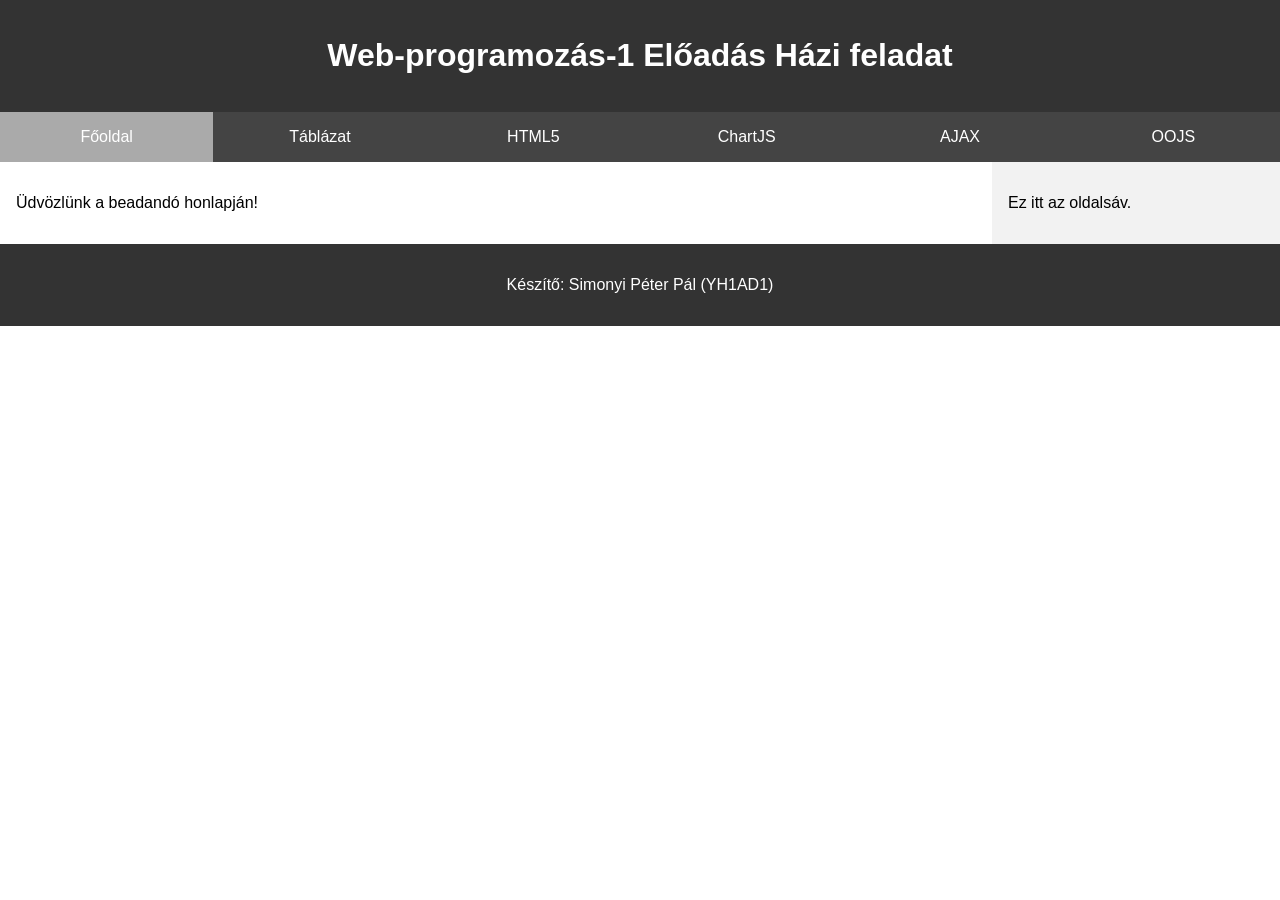
<file: index.html>
<!DOCTYPE html>
<html lang="hu">
<head>
  <meta charset="UTF-8">
  <meta name="viewport" content="width=device-width, initial-scale=1.0">
  <title>Webprogramozás 1 - Beadandó</title>
  <link rel="stylesheet" href="style.css">
</head>
<body>

  <header>
    <h1>Web-programozás-1 Előadás Házi feladat</h1>
  </header>

  <nav>
    <ul>
      <li><a href="index.html" class="active">Főoldal</a></li>
      <li><a href="tabla.html">Táblázat</a></li>
      <li><a href="html5.html">HTML5</a></li>
      <li><a href="chartjs.html">ChartJS</a></li>
      <li><a href="ajax.html">AJAX</a></li>
      <li><a href="oojs.html">OOJS</a></li>
    </ul>
  </nav>


  <aside>
    <p>Ez itt az oldalsáv.</p>
  </aside>

  <main id="content">
    <p>Üdvözlünk a beadandó honlapján!</p>
  </main>

  <footer class="bg-dark text-white text-center py-3 mt-auto">
    <p>Készítő: Simonyi Péter Pál (YH1AD1)</p>
  </footer>

  <script src="script.js"></script>
</body>
</html>
</file>
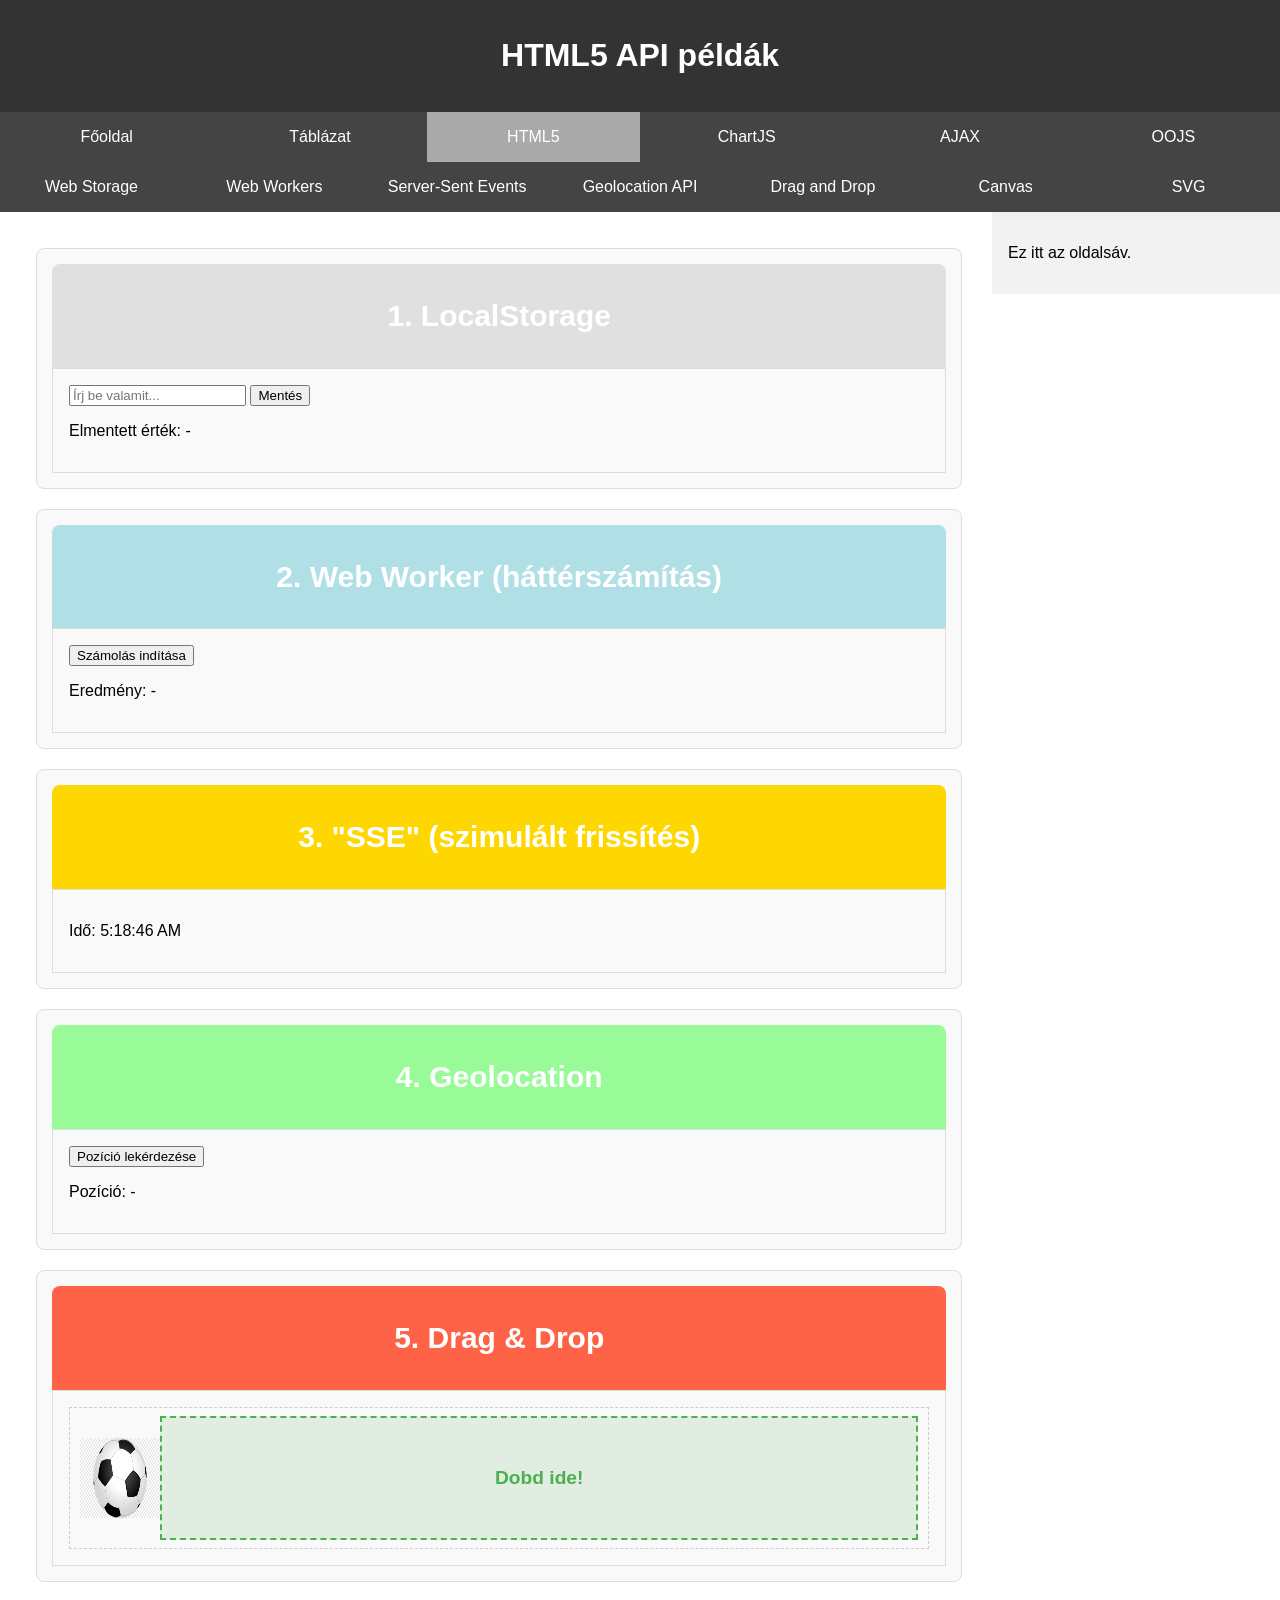
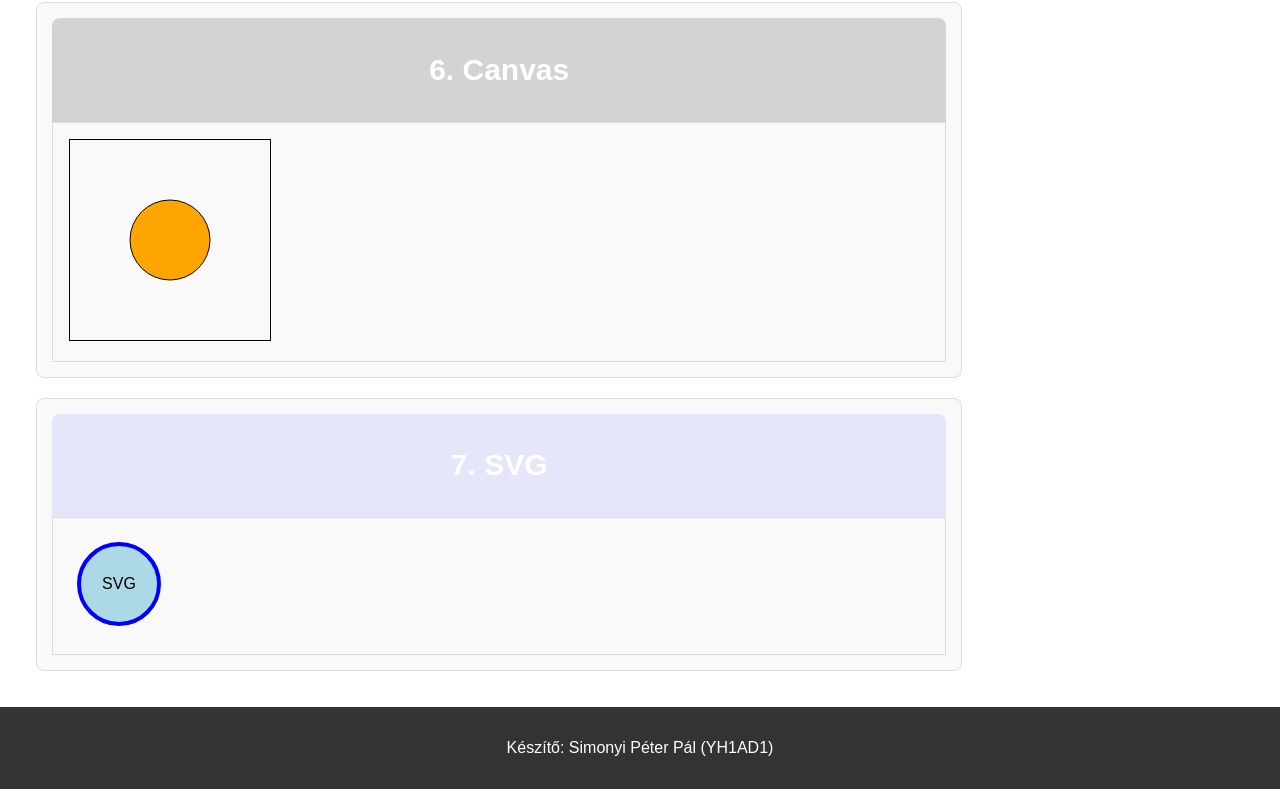
<file: html5.html>
<!DOCTYPE html>
<html lang="hu">
<head>
  <meta charset="UTF-8">
  <title>HTML5 API-k</title>
  <link rel="stylesheet" href="style.css">
  <script defer src="html5.js"></script>
</head>
<body>

  <header>
    <h1>HTML5 API példák</h1>
  </header>

  <nav>
    <ul>
      <li><a href="index.html">Főoldal</a></li>
      <li><a href="tabla.html">Táblázat</a></li>
      <li><a href="html5.html" class="active">HTML5</a></li>
      <li><a href="chartjs.html">ChartJS</a></li>
      <li><a href="ajax.html">AJAX</a></li>
      <li><a href="oojs.html">OOJS</a></li>
    </ul>
  </nav>

  <nav id="submenu">
    <ul>
      <li><a href="#webStorage">Web Storage</a></li>
      <li><a href="#webWorkers">Web Workers</a></li>
      <li><a href="#sse">Server-Sent Events</a></li>
      <li><a href="#geolocation">Geolocation API</a></li>
      <li><a href="#dragDrop">Drag and Drop</a></li>
      <li><a href="#canvas">Canvas</a></li>
      <li><a href="#svg">SVG</a></li>
    </ul>
  </nav>

  <aside>
    <p>Ez itt az oldalsáv.</p>
  </aside>
  
  <main>
    <div class="task-container" id="webStorage">
      <div class="task-header" style="background-color: #E0E0E0;">
        <h2>1. LocalStorage</h2>
      </div>
      <div class="task-body">
        <input id="storageInput" placeholder="Írj be valamit...">
        <button onclick="saveToStorage()">Mentés</button>
        <p>Elmentett érték: <span id="storageResult">-</span></p>
      </div>
    </div>

    <div class="task-container" id="webWorkers">
      <div class="task-header" style="background-color: #B0E0E6;">
        <h2>2. Web Worker (háttérszámítás)</h2>
      </div>
      <div class="task-body">
        <button onclick="startWorker()">Számolás indítása</button>
        <p>Eredmény: <span id="workerResult">-</span></p>
      </div>
    </div>

    <div class="task-container" id="sse">
      <div class="task-header" style="background-color: #FFD700;">
        <h2>3. "SSE" (szimulált frissítés)</h2>
      </div>
      <div class="task-body">
        <p>Idő: <span id="sseClock">--:--:--</span></p>
      </div>
    </div>

    <div class="task-container" id="geolocation">
      <div class="task-header" style="background-color: #98FB98;">
        <h2>4. Geolocation</h2>
      </div>
      <div class="task-body">
        <button onclick="getLocation()">Pozíció lekérdezése</button>
        <p id="locationResult">Pozíció: -</p>
      </div>
    </div>
    
    <div class="task-container" id="dragDrop">
      <div class="task-header" style="background-color: #FF6347;">
        <h2>5. Drag & Drop</h2>
      </div>
      <div class="task-body">
        <div id="dragZone">
          <img id="dragImg" src="ball.png" draggable="true" alt="kép" width="100" height="100">
          <div id="dropZone">Dobd ide!</div>
        </div>
      </div>
    </div>
    

    <div class="task-container" id="canvas">
      <div class="task-header" style="background-color: #D3D3D3;">
        <h2>6. Canvas</h2>
      </div>
      <div class="task-body">
        <canvas id="myCanvas" width="200" height="200" style="border:1px solid #000;"></canvas>
      </div>
    </div>

    <div class="task-container" id="svg">
      <div class="task-header" style="background-color: #E6E6FA;">
        <h2>7. SVG</h2>
      </div>
      <div class="task-body">
        <svg width="200" height="100">
          <circle cx="50" cy="50" r="40" stroke="blue" stroke-width="4" fill="lightblue" />
          <text x="50" y="55" text-anchor="middle" fill="black">SVG</text>
        </svg>
      </div>
    </div>
  </main>
  
  <footer class="bg-dark text-white text-center py-3 mt-auto">
    <p>Készítő: Simonyi Péter Pál (YH1AD1)</p>
  </footer>

</body>
</html>
</file>
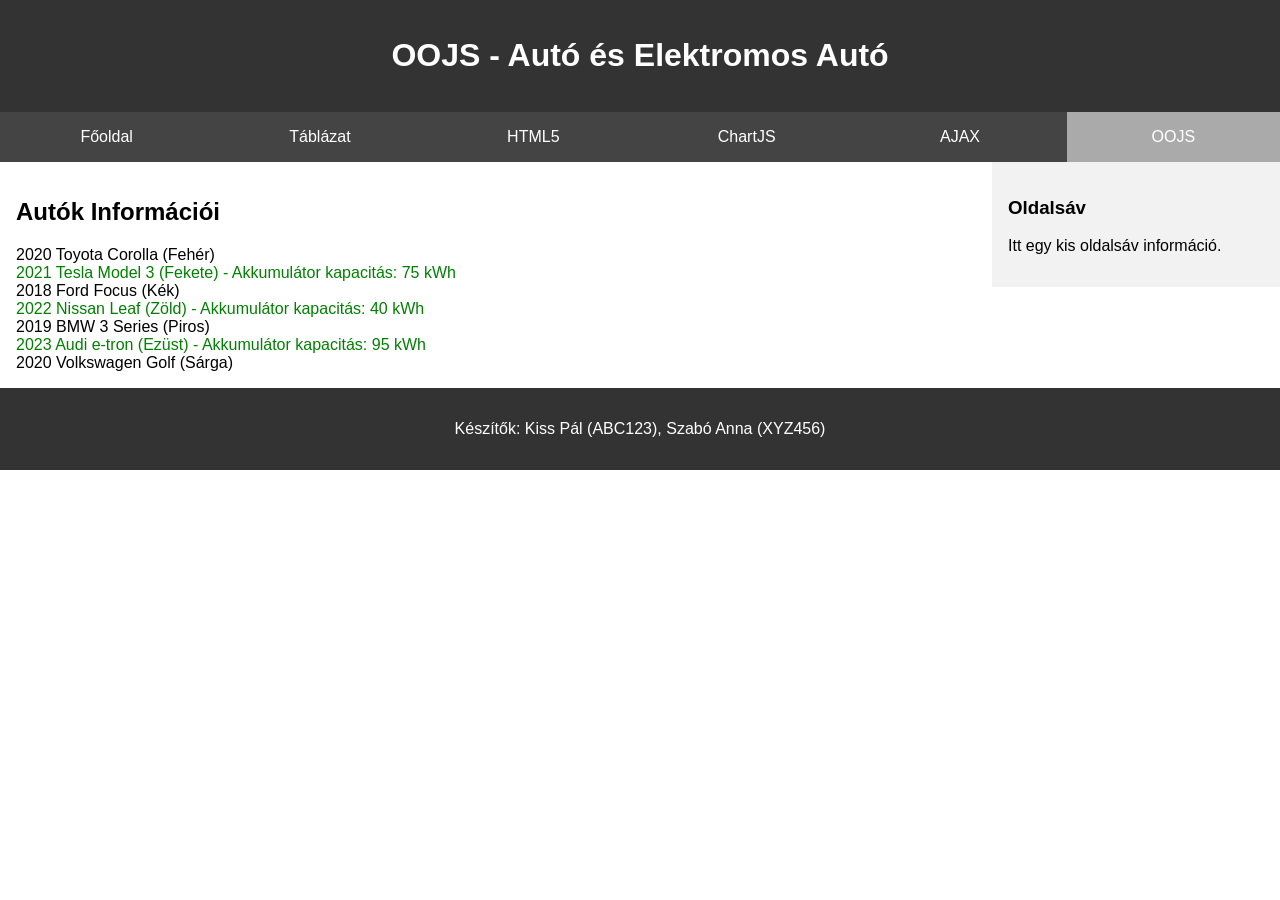
<file: oojs.html>
<!DOCTYPE html>
<html lang="hu">
<head>
    <meta charset="UTF-8">
    <title>OOJS - Autó Példa</title>
    <link rel="stylesheet" href="style.css">
    <script src="oojs.js" defer></script>
</head>
<body>
    <header>
        <h1>OOJS - Autó és Elektromos Autó</h1>
    </header>

    <nav>
        <ul>
            <li><a href="index.html">Főoldal</a></li>
            <li><a href="tabla.html">Táblázat</a></li>
            <li><a href="html5.html">HTML5</a></li>
            <li><a href="chartjs.html">ChartJS</a></li>
            <li><a href="ajax.html">AJAX</a></li>
            <li><a href="oojs.html" class="active">OOJS</a></li> 
        </ul>
    </nav>

    <aside>
        <h3>Oldalsáv</h3>
        <p>Itt egy kis oldalsáv információ.</p>
    </aside>

    <main>
        <h2>Autók Információi</h2>
        <div id="car-list"></div>
    </main>

    <footer>
        <p>Készítők: Kiss Pál (ABC123), Szabó Anna (XYZ456)</p>
    </footer>

    <script>
        // JavaScript a navbar aktív link kezelésére
        document.addEventListener("DOMContentLoaded", function () {
            const currentPage = window.location.pathname.split("/").pop(); 
            const menuLinks = document.querySelectorAll("nav ul li a");
            
            menuLinks.forEach(link => {
                if (link.getAttribute("href") === currentPage) {
                    link.classList.add("active");
                }
            });
        });
    </script>
</body>
</html>
</file>
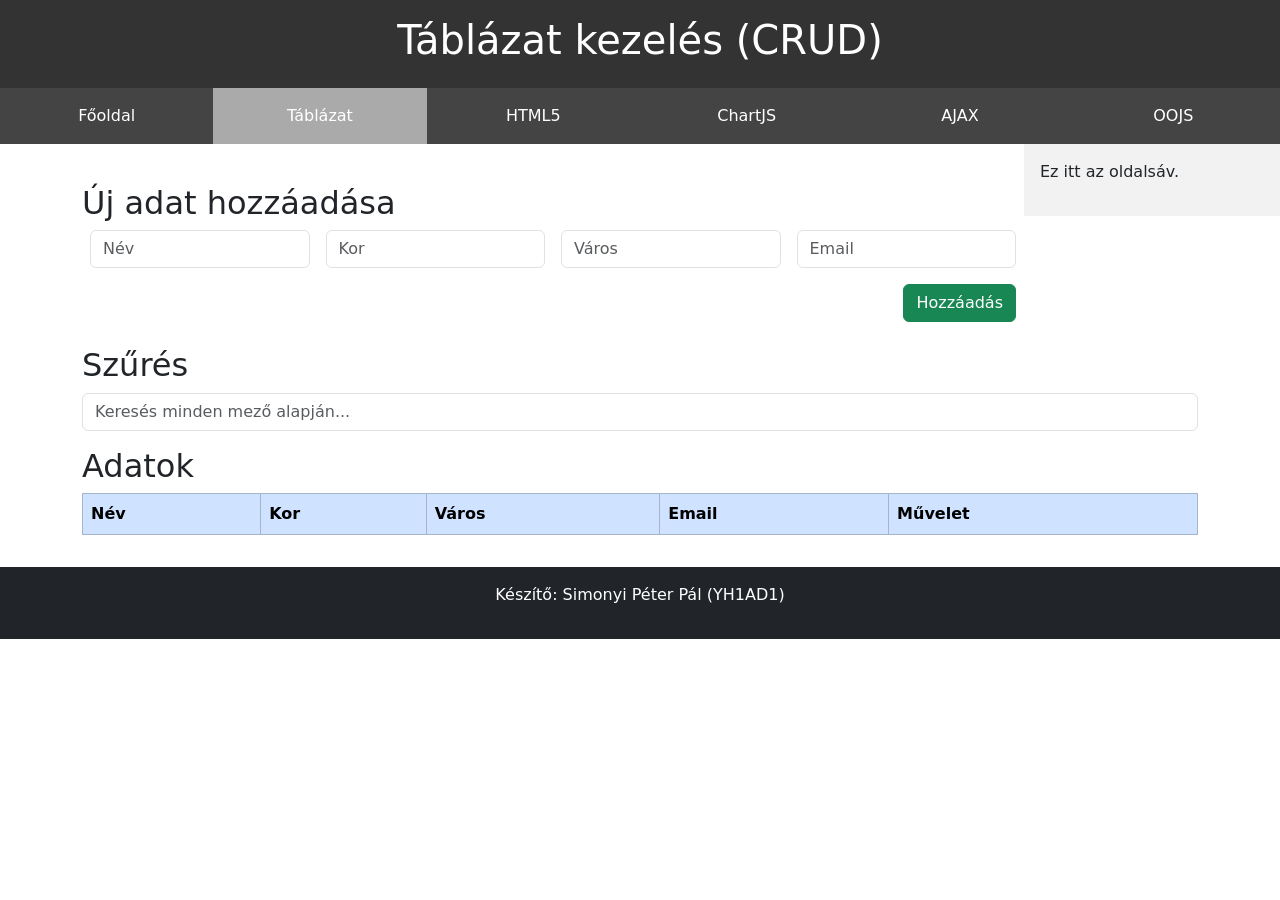
<file: tabla.html>
<!DOCTYPE html>
<html lang="hu">
<head>
  <meta charset="UTF-8">
  <title>Táblázat – Webprogramozás 1</title>
  <link rel="stylesheet" href="style.css">
  <script defer src="tabla.js"></script>
  <link href="https://cdn.jsdelivr.net/npm/bootstrap@5.3.2/dist/css/bootstrap.min.css" rel="stylesheet">
</head>
<body>

  <header>
    <h1>Táblázat kezelés (CRUD)</h1>
  </header>

  <nav>
    <ul>
      <li><a href="index.html">Főoldal</a></li>
      <li><a href="tabla.html" class="active">Táblázat</a></li>
      <li><a href="html5.html">HTML5</a></li>
      <li><a href="chartjs.html">ChartJS</a></li>
      <li><a href="ajax.html">AJAX</a></li>
      <li><a href="oojs.html">OOJS</a></li>
    </ul>
  </nav>

  
  <aside>
    <p>Ez itt az oldalsáv.</p>
  </aside>
  
  <main class="container mt-4">
    <h2>Új adat hozzáadása</h2>
    <form id="addForm" class="row g-3 mb-4">
      <div class="col-md-3">
        <input type="text" id="name" class="form-control" placeholder="Név" required maxlength="30">
      </div>
      <div class="col-md-3">
        <input type="number" id="age" class="form-control" placeholder="Kor" required min="0" max="120">
      </div>
      <div class="col-md-3">
        <input type="text" id="city" class="form-control" placeholder="Város" required maxlength="30">
      </div>
      <div class="col-md-3">
        <input type="email" id="email" class="form-control" placeholder="Email" required maxlength="50">
      </div>
      <div class="col-md-12 text-end">
        <button type="submit" class="btn btn-success">Hozzáadás</button>
      </div>
    </form>

    <h2>Szűrés</h2>
    <div class="mb-3">
      <input type="text" id="search" class="form-control" placeholder="Keresés minden mező alapján...">
    </div>

    <h2>Adatok</h2>
    <table id="dataTable" class="table table-striped table-hover table-bordered align-middle">
      <thead class="table-primary">
        <tr>
          <th data-sort="name" scope="col">Név</th>
          <th data-sort="age" scope="col">Kor</th>
          <th data-sort="city" scope="col">Város</th>
          <th data-sort="email" scope="col">Email</th>
          <th scope="col">Művelet</th>
        </tr>
      </thead>
      <tbody></tbody>
    </table>
  </main>

  <footer class="bg-dark text-white text-center py-3 mt-auto">
    <p>Készítő: Simonyi Péter Pál (YH1AD1)</p>
  </footer>
  <script src="tabla.js"></script>

</body>
</html>
</file>
<file: style.css>
body {
    font-family: Arial, sans-serif;
    margin: 0;
    padding: 0;
  }
  
  header, footer {
    background-color: #333;
    color: white;
    text-align: center;
    padding: 1em;
  }
  
  nav ul {
    display: flex;
    list-style: none;
    margin: 0;
    padding: 0;
    background-color: #444;
    overflow-x: auto;
  }
  
  nav ul li {
    flex: 1;
  }
  
  nav ul li a {
    display: block;
    padding: 1em;
    color: white;
    text-align: center;
    text-decoration: none;
  }
  
  nav ul li a:hover, .active {
    background-color: #666;
  }
  
  aside {
    background: #f2f2f2;
    padding: 1em;
    float: right;
    width: 20%;
  }
  
  main {
    margin-right: 22%;
    padding: 1em;
  }
  
  footer {
    clear: both;
  }
  body {
    font-family: Arial, sans-serif;
    margin: 0;
    padding: 0;
  }
  
  header, footer {
    background-color: #333;
    color: white;
    text-align: center;
    padding: 1em;
  }
  
  nav ul {
    display: flex;
    list-style: none;
    margin: 0;
    padding: 0;
    background-color: #444;
    overflow-x: auto;
  }
  
  nav ul li {
    flex: 1;
  }
  
  nav ul li a {
    display: block;
    padding: 1em;
    color: white;
    text-align: center;
    text-decoration: none;
  }
  
  nav ul li a:hover, .active {
    background-color: #666;
  }
  
  aside {
    background: #f2f2f2;
    padding: 1em;
    float: right;
    width: 20%;
  }
  
  main {
    margin-right: 22%;
    padding: 1em;
  }
  
  footer {
    clear: both;
  }
  
  .task-container {
    margin-bottom: 2em;
  }
  
  .task-header {
    padding: 1em;
    color: white;
    text-align: center;
  }
  
  .task-body {
    padding: 1em;
    background-color: #f9f9f9;
    border: 1px solid #ddd;
  }
  
  #dragZone {
    display: flex;
    justify-content: space-around;
    align-items: center;
  }
  
  #dropZone {
    width: 200px;
    height: 200px;
    border: 2px dashed #aaa;
    text-align: center;
    line-height: 200px;
    background-color: #f0f0f0;
  }
  

  /* Task container */
.task-container {
  margin: 20px;
  padding: 15px;
  border: 1px solid #ddd;
  border-radius: 8px;
  background-color: #f9f9f9;
}

.task-header {
  padding: 10px;
  color: white;
  border-radius: 8px 8px 0 0;
  font-size: 20px;
  text-align: center;
}

#dragZone {
  display: flex;
  justify-content: space-between;
  align-items: center;
  height: 120px;
  border: 1px dashed #ccc;
  padding: 10px;
  position: relative;
}

#dragImg {
  width: 80px;
  height: 80px;
  cursor: grab;
}

#dropZone {
  flex: 1;
  height: 100%;
  display: flex;
  justify-content: center;
  align-items: center;
  text-align: center;
  border: 2px dashed #4CAF50;
  background-color: rgba(0, 128, 0, 0.1);
  color: #4CAF50;
  font-weight: bold;
  font-size: 1.2em;
}

#dragImg:active {
  cursor: grabbing;
}

/* Alap táblázat stílusok */
.chart-page table {
  width: 80%; /* A táblázat szélessége */
  margin: 20px auto; /* A táblázat középre igazítása */
  border-collapse: collapse; /* Egyesíti a határokat, hogy ne legyenek duplák */
}

/* Cellák stílusai */
.chart-page td, .chart-page th {
  padding: 10px; /* Belső margó hozzáadása a cellákhoz */
  border: 1px solid #ddd; /* Világos szürke szegély */
  text-align: center; /* Középre igazított szöveg */
  font-size: 14px; /* Betűméret */
}

/* Fejléc sor stílusa */
.chart-page th {
  background-color: #FF6347; /* Fejléc háttérszíne */
  color: white; /* Fehér szöveg */
  font-weight: bold; /* Vastag betűs */
}

/* Sorok váltakozó háttérszíne */
.chart-page tr:nth-child(even) {
  background-color: #f9f9f9; /* Világos háttér az páros soroknak */
}

.chart-page tr:nth-child(odd) {
  background-color: #e0e0e0; /* Sötétebb háttér a páratlan soroknak */
}

/* Kép és input mezők szépítése */
.chart-page input[type="number"] {
  width: 60px;
  padding: 5px;
  text-align: center;
  font-size: 14px;
  border-radius: 4px;
  border: 1px solid #ccc;
}

.chart-page input[type="number"]:focus {
  border-color: #FF6347; /* Fokuszáláskor narancssárga szegély */
  outline: none; /* Nincs külső kontúr */
}

/* Diagram beállítások */
.chart-page #chartCanvas {
  margin-top: 20px; /* Távolság a diagramnak */
}

/* Ha a menülink aktív, szürkévé válik */
nav ul li a.active {
  background-color: #aaa; /* Szürke háttér */
  color: white; /* Fehér színű szöveg */
}
</file>
